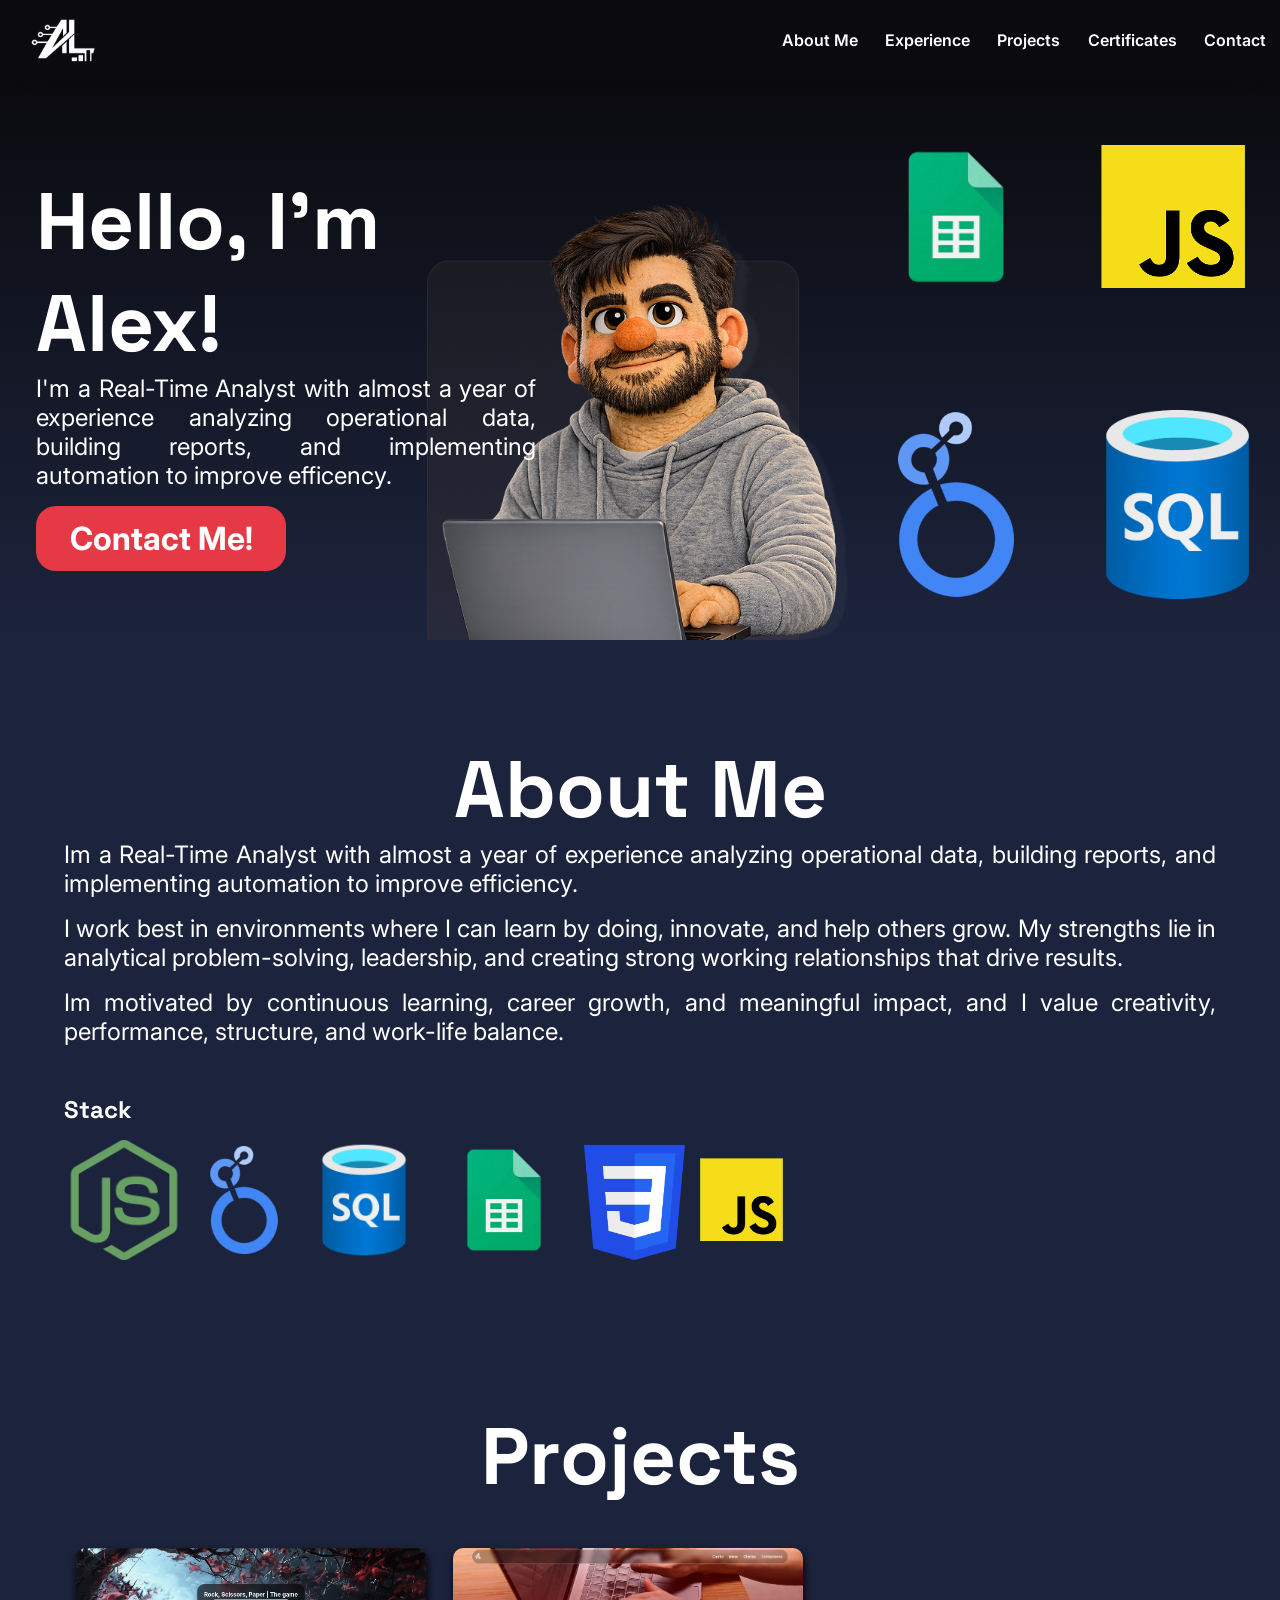
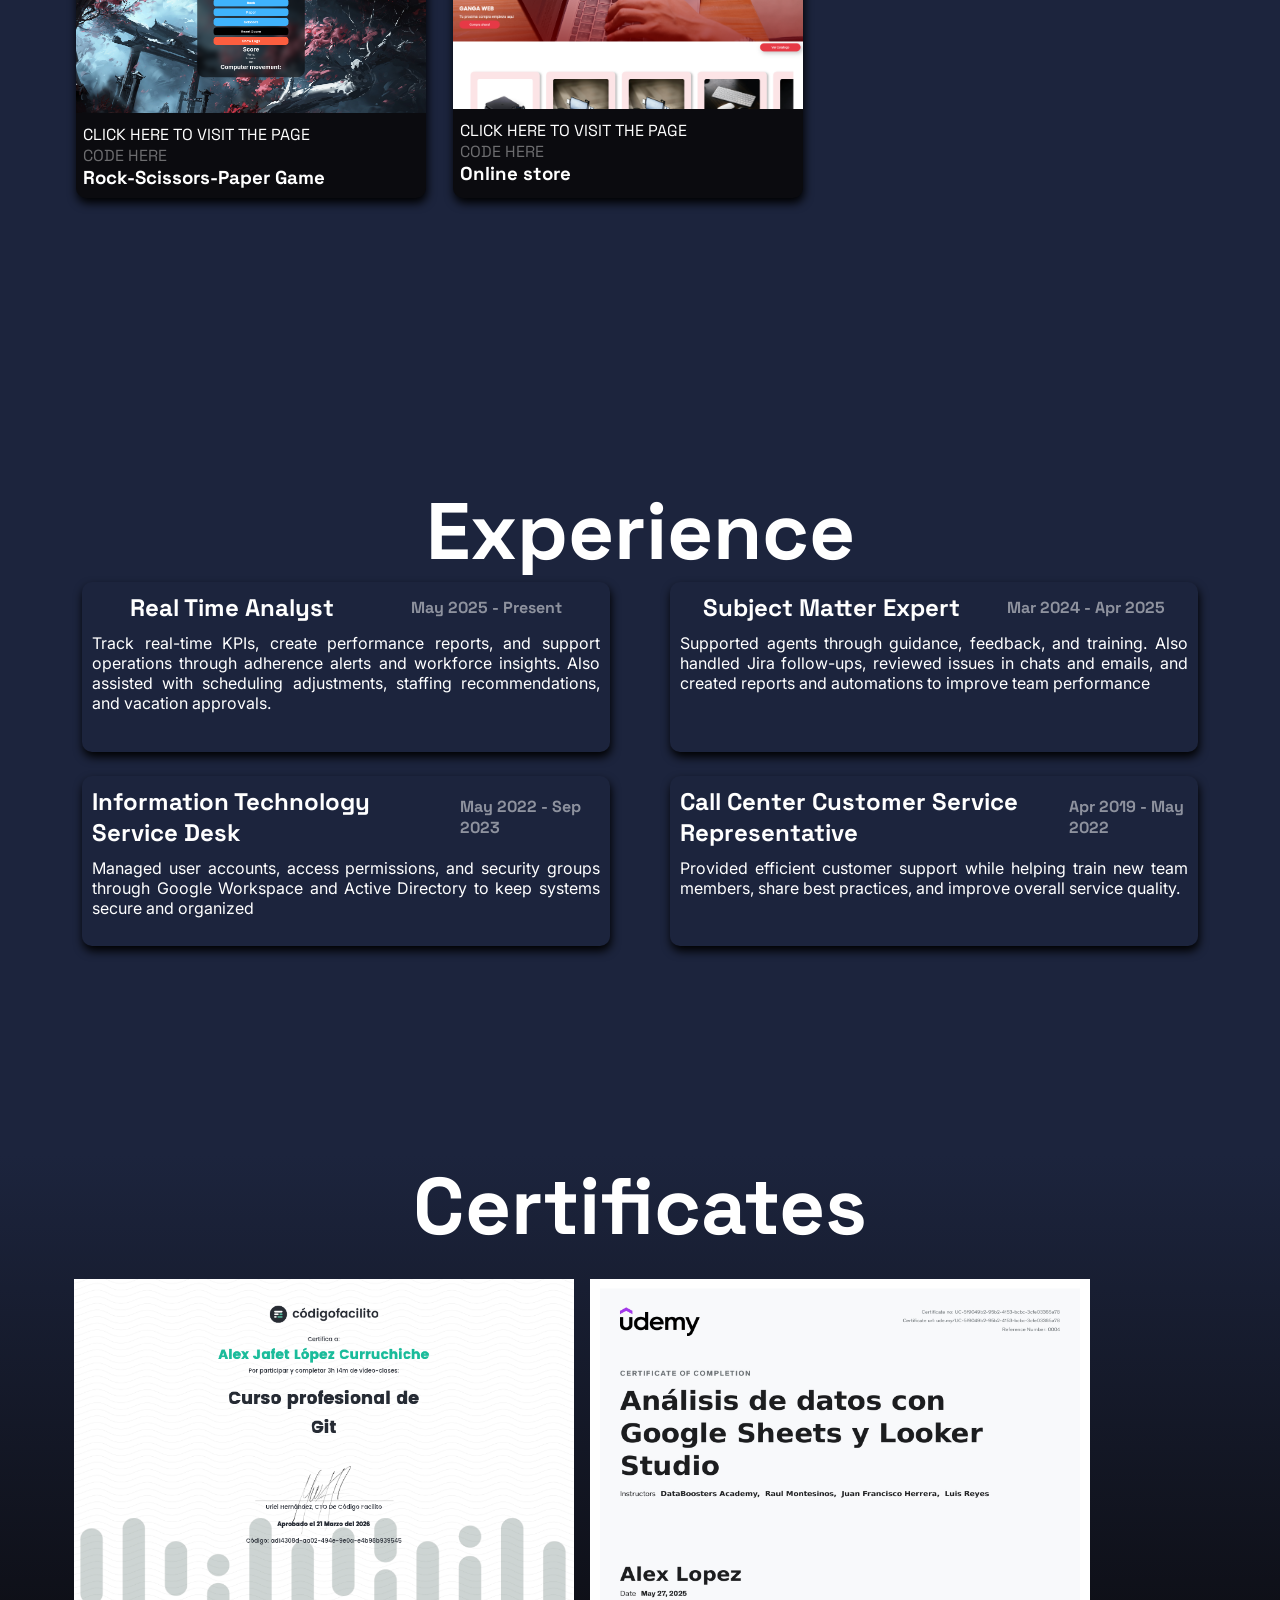
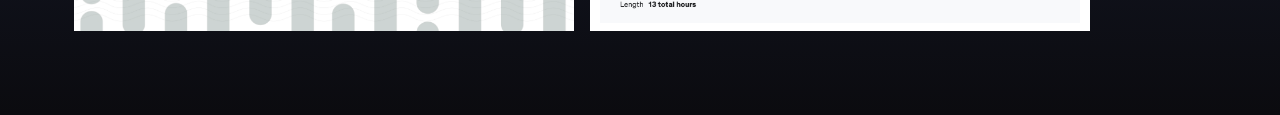
<file: index.html>
<!doctype html>
<html lang="en">
  <head>
    <meta charset="UTF-8" />
    <meta name="viewport" content="width=device-width, initial-scale=1.0, maximum-scale=1.0" />
    <title>Alex Lopez - Portfolio</title>
    <link rel="stylesheet" href="./css/style.css" />
    <link rel="stylesheet" href="./css/fonts.css" />
    <link rel="stylesheet" href="./css/responsive.css" />
    <link rel="stylesheet" href="./css/animations.css" />
  </head>
  <body>
    <!-- Nav -->
    <header class="center">
      <nav class="center">
        <div id="containerLogoImage">
          <img src="./Resources/img/logoClaro.png" alt="" id="imagenLogo" />
        </div>
        <ul class="center">
          <li><a href="#aboutMe">About Me</a></li>
          <li><a href="#experienceSection">Experience</a></li>
          <li><a href="#projects">Projects</a></li>
          <li><a href="#certificatesContainer">Certificates</a></li>
          <li><a href="#" class="contactMeForm">Contact</a></li>
          <!-- <li id="menuSandwich">
            <button>
              <svg class="icon" viewBox="0 0 512 512">
                <path
                  d="M27 227.6h458c14.9 0 27 12.1 27 27v2.8c0 14.9-12.1 27-27 27H27c-14.9 0-27-12.1-27-27v-2.8c0-14.9 12.1-27 27-27M27 369.8h458c14.9 0 27 12.1 27 27v2.8c0 14.9-12.1 27-27 27H27c-14.9 0-27-12.1-27-27v-2.8c0-14.9 12.1-27 27-27M27 85.3h458c14.9 0 27 12.1 27 27v2.8c0 14.9-12.1 27-27 27H27c-14.9 0-27-12.1-27-27v-2.8c0-14.9 12.1-27 27-27"
                />
              </svg>
            </button>
          </li> -->
        </ul>
      </nav>
    </header>
    <main id="mainSection" >
      <section id="hero" class="scroll-container">
        <div id="introduccionFija" class="hidden">
          <h1 id="tituloIntroduccion">Hello, I'm Alex!</h1>
          <p id="descripcionIntroduccion">
            I'm a Real-Time Analyst with almost a year of experience analyzing
            operational data, building reports, and implementing automation to
            improve efficency.
          </p>
          <button id="btnContactMeHero" class="contactMeForm">Contact Me!</button>
        </div>
        <div id="imagenHero" class="hidden">
          <img src="./Resources/Group 1.png" alt="" />
        </div>
        <div id="stackPrincipalContenedor" class="hidden">
          <img
            src="./Resources/img/Iconos/Gsheets.png"
            alt=""
            class="imagenStackPrincipal"
          />
          <img
            src="./Resources/img/Iconos/JS.png"
            alt=""
            class="imagenStackPrincipal"
          />
          <img
            src="./Resources/img/Iconos/Looker_Studio.png"
            alt=""
            class="imagenStackPrincipal"
          />
          <img
            src="./Resources/img/Iconos/SQL.png"
            alt=""
            class="imagenStackPrincipal"
          />
        </div>
      </section>
      <section id="aboutMe" class="scroll-container">
        <h1 class="hidden-left" id="tituloAboutMe">About Me</h1>
        <div id="paragraphs" class="hidden-left">
          <p>
            Im a Real-Time Analyst with almost a year of experience analyzing
            operational data, building reports, and implementing automation to
            improve efficiency.
          </p>
          <p>
            I work best in environments where I can learn by doing, innovate,
            and help others grow. My strengths lie in analytical
            problem-solving, leadership, and creating strong working
            relationships that drive results.
          </p>
          <p>
            Im motivated by continuous learning, career growth, and meaningful
            impact, and I value creativity, performance, structure, and
            work-life balance.
          </p>
        </div>
        <div id="contenedorStackAboutMe" class="hidden-right">
          <h2>Stack</h2>
          <div id="contenedorStack">hola</div>
        </div>
      </section>
      <section id="projects" class="scroll-container">
        <h1>Projects</h1>
        <div id="contenedorProjectos" class="hidden-right">
          <!-- <div class="tarjetaProyecto">
            <img src="./Resources/img/proyectosCaptura/gangaWeb.png" alt="" />
            <div class="informacionProyecto">
              <p><a href="#">CLICK HERE TO VISIT</a></p>
              <h3>Online Store</h3>
            </div>
          </div>
          -->
         
         
        </div>
      </section>
      <section id="experienceSection" class="scroll-container">
        <h1>Experience</h1>
        <div id="containerLaboralExperience">
          <div class="experienceCard">
            <div class="experienceHead">
              <h1>Call Center Customer Service Representative</h1>
              <h2 class="experienceDates">
                <span class="experienceDateFrom">April 2022</span> - <span class="experienceDateTo">May 2022</span>
              </h2>
            </div>
            <div class="experienceDescription">
              <p>Provied efficient customer support while helping train new team members, share best practices, and improve overall service quality</p>
            </div>
          </div>
          <!--  -->

          <!--  -->
        </div>
      </section>
      <section id="certificates" class="scroll-container">
        <h1>Certificates</h1>
        <div id="certificatesContainer">
          <a href="#"><img src="./Resources/img/certs/cert1.png" alt=""></a>
          <a href="#"><img src="./Resources/img/certs/cert1.png" alt=""></a>
          <a href="#"><img src="./Resources/img/certs/cert1.png" alt=""></a>
          <a href="#"><img src="./Resources/img/certs/cert1.png" alt=""></a>
          <a href="#"><img src="./Resources/img/certs/cert1.png" alt=""></a>
        </div>
      </section>
    </main> 
    <!-- Contact Form -->
    <div id="modalContactForm" class="hidden">
      <button id="closeContactFormModal">x</button>
      <h1>Contact Me</h1>
      <div id="containerContactMe">
        <div class="comunicationChannels">
      <ul>
          <li>
            Email: alexlopez.curru@gmail.com.com
          </li>
          <li>
            Located: Quetzaltenango, Guatemala.
          </li>
          <li><a href="https://www.linkedin.com/in/alexlopezcurru/" target="_blank">Linkedin: Alex Lopez</a></li>
          <li><a href="https://github.com/ALopezCurru" target="_blank">Github: ALopezCurru </a></li>
        </ul>
        </div>
        <form action="#" id="">
          <input type="text" placeholder="Name">
          <input type="email" placeholder="Email Address">
          <input type="text" name="" id="" placeholder="Phone Number">
          <textarea name="" id="" placeholder="Message"></textarea>
          <input class="inputBtn" type="submit"  value="Send Now!">
          
        </form>
      </div>
    </div>
  </body>
  <script type="module" src="./main.js"></script>
</html>
</file>
<file: css/style.css>
/* Ajustes generales */
* {
  padding: 0;
  margin: 0;
}
html{
  background-color: #0b0b0f;
}
a {
  text-decoration: none;
  color: white;
}
a:hover {
  color: #e63946;
 
}
li {
  list-style: none;
  font-family: var(--font-primary);
  font-weight: 600;
}
.hidden{
  display: none;
}

.center {
  display: flex;
  align-items: center;
  justify-content: center;
}
/* Header */
header {
  width: 100%;
  min-height: 80px;
  position: sticky;
  inset: 0;
  z-index: 99;
}
header > nav {
  width: 100%;
  min-height: 80px;
  background-color: #0b0b0f;
  box-shadow: 1px 1px 50px #0b0b0fcf;
  justify-content: space-between !important;
}
#containerLogoImage {
  width: 30%;
  max-height: 80px;
  object-fit: cover;
  display: flex;
  align-items: center;
}
#containerLogoImage > img {
  width: 35%;
  max-height: 100%;
}
header > nav > ul {
  width: 40%;
  height: 80px;
  justify-content: space-around !important;
}

#menuSandwich {
  display: none;
}
/* H - E - R - O */
#hero {
  max-width: 100%;

  min-height: 35rem;
  height: auto;
  background: linear-gradient(to bottom, #0b0b0f, #1c243d);
  position: relative;    
  color: white;
  display: grid;
  grid-template-columns: repeat(3, 1fr);
}

#introduccionFija {
  position: absolute;
  
  top: 10vh;
  left: 4vh;
  width: 40%; 
  /* position: static; */
  /* padding: 2rem;  */
  width: 100%;
  width: fit-content;
  max-width: 500px;
  display: flex;
  /* background-color: #b42e39; */
  flex-direction: column;

  align-items: start;
}
#introduccionFija > h1 {
  font-family: var(--font-secondary);
  font-weight: 900;
  font-size: 5rem;
}
#introduccionFija > p {
  font-family: var(--font-primary);
  font-weight: 400;
  font-size: 1.5rem;
  text-align: justify;
}
#imagenHero {
  grid-column: 2;
  min-height: auto;
  /* width: 100%; */
  max-width: 1600px;
  margin: 0 auto;
  display: flex;
  align-items: flex-end;
  justify-content: center;
}
#imagenHero > img {
  width: 100%;
  height: auto;
}
#stackPrincipalContenedor {
  grid-column: 3;
}
#btnContactMeHero {
  margin-top: 1rem;
  background-color: #e63946;
  color: white;
  font-family: var(--font-primary);
  font-weight: bold;
  border-radius: 20px;
  border: none;
  /* width: 50%;
  height: 10vh;
  font-size: 2rem; */
  padding: 0.8rem 1.5rem;
  width: 50%;
  font-size: 2rem;
}

#btnContactMeHero:hover {
  cursor: pointer;
  background-color: #b42e39;
}

#stackPrincipalContenedor {
  display: grid;
  grid-template-columns: repeat(2, 1fr);
  gap: 1rem;
}

.imagenStackPrincipal {
  width: 100%;
  max-width: 300px;
  height: auto;
  align-self: center;
}
/* Section about me */
#aboutMe {
  position: relative;
  width: 100%;
  min-height: 85vh;
  height: auto;
  background-color: #1c243d;
  color: white;
  display: flex;
  flex-direction: column;
  justify-content: center;
  align-items: center;
}
#aboutMe > h1 {
  font-family: var(--font-secondary);
  font-size: 5rem;
}
#paragraphs {
  width: 90%;
}
#paragraphs > p {
  font-family: var(--font-primary);
  font-size: 1.5rem;
  text-align: justify;
  margin-bottom: 1rem;
}
#contenedorStackAboutMe {
  width: 90%;
  /* height: 40vh; */
  padding: 2rem 0;
}
#aboutMe > div > h2 {
  font-family: var(--font-secondary);
  align-self: start;
}
#contenedorStack {
  width: 100%;
  /* height: 30vh; */
  min-height: 150px;
  overflow-x: auto;
  display: flex;
  align-items: center;
  justify-content: start;
}
.imagenStack {
  /* height: 20vh; */
  height: auto;
  max-height: 120px;
}

/* Seccion proyectos */
#projects {
  width: 100%;
  min-height: 75vh;
  height: auto;
  background-color: #1c243d;
  /* background-color: blue; */
  color: white;
  display: flex;
  flex-direction: column;

  align-items: center;
}
#projects > h1 {
  font-family: var(--font-secondary);
  font-size: 5rem;
}
#contenedorProjectos {
  width: 90%;
  /* height: 50vh; */
  min-height: 300px;
  padding: 1rem 0;
  display: flex;
  align-items: center;
  gap: 1rem;
  overflow-x: auto;
}
.tarjetaProyecto {
  width: 350px;
  height: 250px;
  max-height: 400px;
  object-fit: cover;
  border-radius: 10px;
  /* border: 1px solid white; */
  gap: 1rem;
  background-color: #0b0b0f;
  flex-direction: column;
  box-shadow: 1px 5px 10px black;
  margin-left: 1%;
}
.tarjetaProyecto > img {
  border-radius: 10px 10px 0px 0px;
  width: 100%;
  max-height: 250px;
}
.informacionProyecto{
  margin-top: 2%;
  margin-left: 2%;
  display: flex;
  flex-direction: column;
  justify-content: center;
}
.tarjetaProyecto > .informacionProyecto > h3 {
  font-family: var(--font-secondary);
}

.tarjetaProyecto > .informacionProyecto > p > a{
  font-family: var(--font-secondary);
}
.codeLink{
  font-weight: 400;
  opacity: 40%;
  
}

.tarjetaProyecto:hover{
 transform: scale(1.05);
 /* margin-left: 1%; */
 transition: all 0.5s ease;
}

/* experience section */
#experienceSection{
width: 100%;
  min-height: 75vh;
  height: auto;
  background-color: #1c243d;
  /* background-color: blue; */
  color: white;
  display: flex;
  flex-direction: column;
  align-items: center;
  /* border-top: 1px solid white; */
}
#experienceSection > h1{
  font-family: var(--font-secondary);
  font-size: 5rem;
}
#containerLaboralExperience{
  width: 90%;
  min-height: 300px;
  height: auto;
  display: grid;
  grid-template-columns: repeat(2, 1fr);
  grid-template-rows: auto;
  gap: 1.5rem;
}
.experienceCard{
  align-self: center;
  place-self: center;
  width: 90%;
  height: auto;
  min-height: 150px;
  border-radius: 10px;
  box-shadow: 1px 5px 10px black;
  padding: 10px;
  background-color: transparent;
  /* background-color: #a01f2a; */
}
.experienceHead{
  height: 40%;
  display: flex;
  justify-content: space-around;
  align-items: center;
  
}
.experienceHead > h1{
  font-family: var(--font-secondary);
  font-size: 1.5rem;
}
.experienceHead > h2{
  font-family: var(--font-secondary);
  opacity: 50%;
  font-size: 1rem;
}
.experienceDescription{
  min-height: 60%;
  height: auto;
  font-family: var(--font-primary);
  display: flex;
  align-items: center;
  justify-items: center;
}

.experienceDescription > p{
  margin-top: 2%;
  text-align: justify;
}


/* Certificates */
#certificates{
  min-width: 100%;
  min-height: 35rem;
  height: auto;
  background: linear-gradient(to bottom, #1c243d, #0b0b0f);
  display: flex;
  justify-content: flex-start;
  align-items: center;
  flex-direction: column;
  
}
#certificates > h1{
  font-family: var(--font-secondary);
  font-size: 5rem;
  color: white;
}
#certificatesContainer{
  width: 90%;
  min-height: 25rem;
  height: auto;
 
  display: flex;
  flex-direction: row;
  align-items: center;
  gap: 1rem;
  overflow-x: scroll;
}
#certificatesContainer > a > img{
  width: 500px;
  height: 22rem;
  margin-left: 2%;

}
#certificatesContainer > a > img:hover{
  
    box-shadow: 1px 5px 10px black;
  transform: scale(1.1);
   transition: all 0.5s ease;
}


/* Contact me section */
#closeContactFormModal{
 position: absolute;
 top: 5%;
 right: 5%;
 color: gray;
 background-color: transparent;
 border: none;
 font-size: 2rem;
 scroll-behavior: none;
}
#closeContactFormModal:hover{
  cursor: pointer;
}
#modalContactForm{
  /* display: flex; */
  flex-direction: column;
  justify-content: center;
  align-items: center;
  width: 100%;
  min-height: 35rem;
  height: auto;
  background: linear-gradient(to bottom, #1c243d, #0b0b0f);


  z-index: 999;
  position: fixed;
  inset: 0;
}

#modalContactForm > h1{
  font-family: var(--font-secondary);
  font-size: 5rem;
  color: white;
}
#containerContactMe{
  width: 90%;
  min-height: 25rem;
  /* background-color: red; */
  display: grid;
  grid-template-columns: repeat(2,1fr);
  grid-template-rows: auto;
   box-shadow: 1px 5px 10px black;
   border-radius: 6px;
}

form{
  display: flex;
  flex-direction: column;
  justify-content: center;
  align-items: center ;
  gap: 0.5rem;

}

input{
  width: 70%;
  min-height: 2rem;
  border: none;
  border-radius: 3px;
  
}
input::placeholder{
   font-family: var(--font-primary);  
   font-weight: 400;
}

textarea{
  width: 70%;
  min-height: 4rem;
  resize: none;
  border: none;
  border-radius: 3px;
  font-family: var(--font-primary);
}
textarea::placeholder{
  font-family: var(--font-primary);  
   font-weight: 400;
}
.inputBtn{
    background-color: #e63946;
    color: white;
    font-family: var(--font-primary);
    font-weight: 400;
    font-size: 1rem;
    border:none;
}
.inputBtn:hover{
  cursor: pointer;
  background-color: #a01f2a;
}
.comunicationChannels{
  
  display: flex;
  align-items: center;
  justify-content: center;
}
.comunicationChannels > ul > li{
  color: white;
}

section{
  /* Se agrega el scroll-margin-top para evitar que la propiedad sticky del header entorpezca la navegacion entre elementos */
  scroll-margin-top: 80px; /
}
</file>
<file: css/fonts.css>
/* fonts.css */
@import url("https://fonts.googleapis.com/css2?family=Inter:wght@400;500;700&display=swap");
/* fonts.css */
@import url("https://fonts.googleapis.com/css2?family=Space+Grotesk:wght@300;400;500;700&display=swap");
:root {
  --font-primary: "Inter", sans-serif;
  --font-secondary: "Space Grotesk", sans-serif;
}
</file>
<file: css/responsive.css>
@media (max-width: 768px) {
  ul {
    /* display: none; */
  }
  ul > li {
    display: none;
  }
  #containerLogoImage {
    width: 100%;
    display: flex;
    align-items: center;
    justify-content: start;
  }
  #containerLogoImage > img {
    width: 60%;
  }

  /* #menuSandwich {
    display: block;
  }
  #menuSandwich > button {
    background-color: transparent;
    border: none;
  } */
  /* .icon {
    width: 40px;
    height: 40px;
    fill: white;
  } */
  #hero {
    height: auto;
    grid-template-columns: 100%;
    grid-template-rows: repeat(3, 1fr);
  }
  #introduccionFija {
    position: block;
    align-items: center;
    grid-row: 2;
    grid-column: 1;
    max-width: 90%;
    left: 2.5vh;
  }
  #introduccionFija > h1 {
    text-align: center;
  }

  #imagenHero {
    grid-row: 1;
    grid-column: 1;
  }
  #imagenHero > img {
    width: 100%;
    justify-self: center;
    align-self: center;
  }
  #stackPrincipalContenedor {
    grid-row: 3;
    grid-column: 1;
  }
  #introduccionFija {
    align-self: center;
  }
  #introduccionFija > p {
    
    align-self: center;
    
  }
  #introduccionFija > h1 {
    font-size: 3rem;
  }
  #introduccionFija > p {
    font-size: 1rem;
  }
  #btnContactMeHero {
    width: 90%;
  }
  .tarjetaProyecto {
    width: auto;
    min-width: 80%;
    max-width: 90%;
  }
  #tituloAboutMe {
    text-align: center;
  }
  #containerLaboralExperience {
    grid-template-columns: repeat(1, 1fr);
  }
  #experienceSection > h1 {
    font-size: 3rem;
  }
  #modalContactForm > h1 {
    font-size: 3rem;
  }
  #containerContactMe {
    grid-template-columns: repeat(1, 1fr);
    grid-template-rows: auto;
  }
  #containerContactMe{
    grid-template-columns: auto;
  }
  .comunicationChannels{
    
  }
  .comunicationChannels > ul > li{
    display: block !important;
    color: white;
    font-size: 1rem;
    text-align: center;
   
  }
  form > input{
    width: 90%;
    font-size: 16px;
  }
  form > textarea{
    width: 90%;
    font-size: 16px;
  }
  .comunicationChannels > ul > li {
    color: white;
  }
  #certificates > h1{
    font-size: 3rem;
  }
  #projects{
    min-height: 50vh;
  }
  

}
</file>
<file: css/animations.css>
.hidden {
  opacity: 0;
  transform: translateY(90px);
}
.show {
  opacity: 1;
  transform: translateY(0);
  transition: all 0.8s ease;
}
#tituloIntroduccion.show {
  transition-delay: 0.6s;
}
#introduccionFija {
  z-index: 2;
}
#descripcionIntroduccion.show {
  transition-delay: 0.8s;
}

#btnContactMeHero.show {
  transition-delay: 1s;
}

.hidden-left {
  opacity: 0;
  transform: translateX(-50px);
}

.hidden-right {
  opacity: 0;
  transform: translateX(50px);
}

.showAboutMe {
  opacity: 1;
  transform: translateX(0);
  transition: all 0.8s ease;
}
</file>
